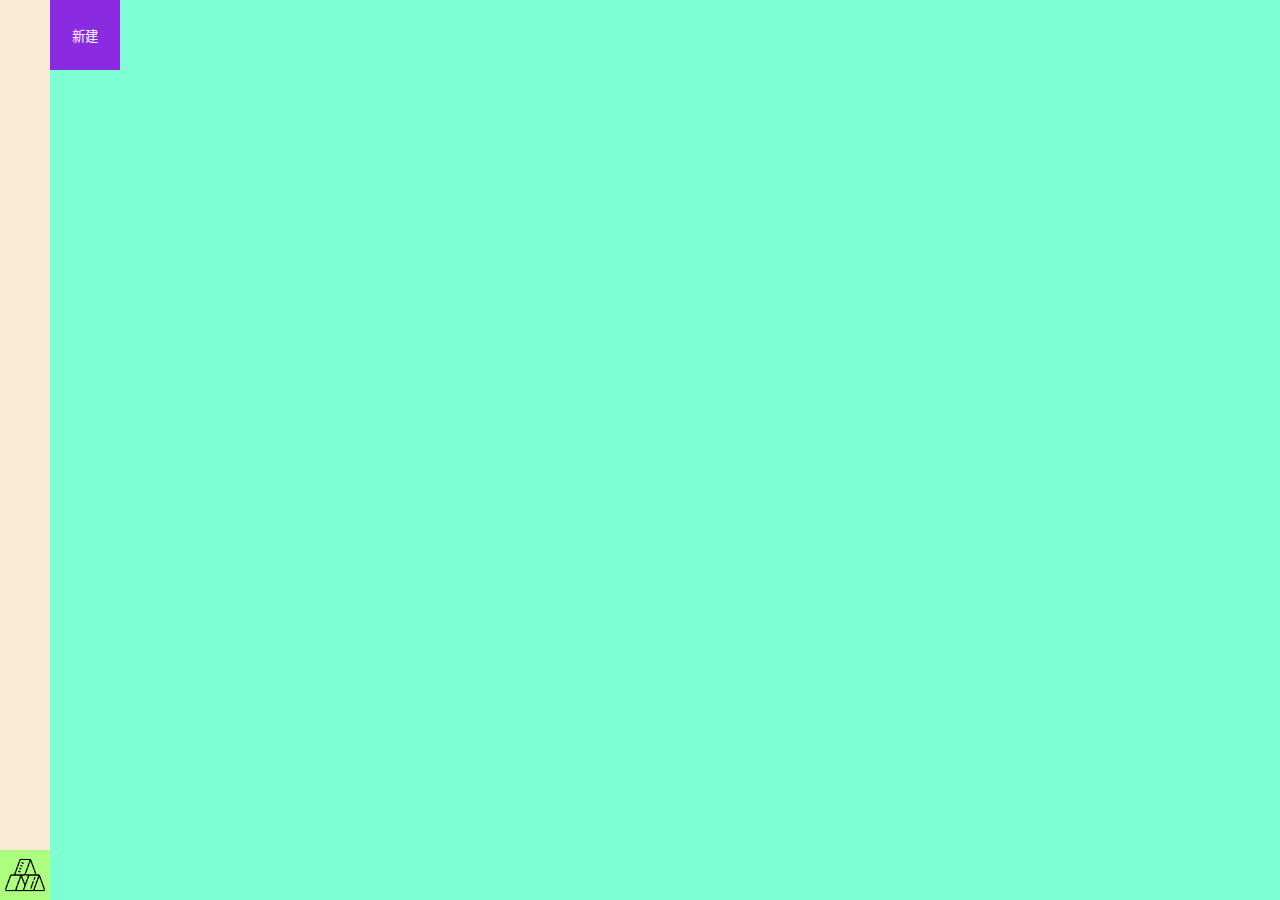
<file: frontend/index.html>
<!DOCTYPE html>
<html lang="zh-CN">
    <head>
        <meta charset="UTF-8">
        <meta name="viewport" content="width=device-width, initial-scale=1.0">
        <title>Music Editor</title>
        <link rel="stylesheet" href="styles.css">
    </head>
    <body>
        <div id="background">
            <div id="sidebar">
                <div class="menu">
                    <div class="menu-head">
                        <img src="icon1.png" alt="menu" class="menu-head-icon">
                    </div>
                    <div class="menu-item">
                        <img src="icon1.png" alt="login" class="menu-icon">
                    </div>
                    <div class="menu-item">
                        <img src="icon1.png" alt="edit" class="menu-icon">
                    </div>
                    <div class="menu-item">
                        <img src="icon1.png" alt="gallery" class="menu-icon">
                    </div>
                </div>
            </div>
            <div id="content">
                <button id="new-music-button">新建</button>
                <!-- <div id="track-editor">
                </div>
                <button id="add-track-button">+</button>
                <button id="play-button">播放</button> -->
            </div>
        </div>
        <script src="index_script.js"></script>
        <!-- <script src="bundle.js"></script> -->
    </body>
</html>
</file>
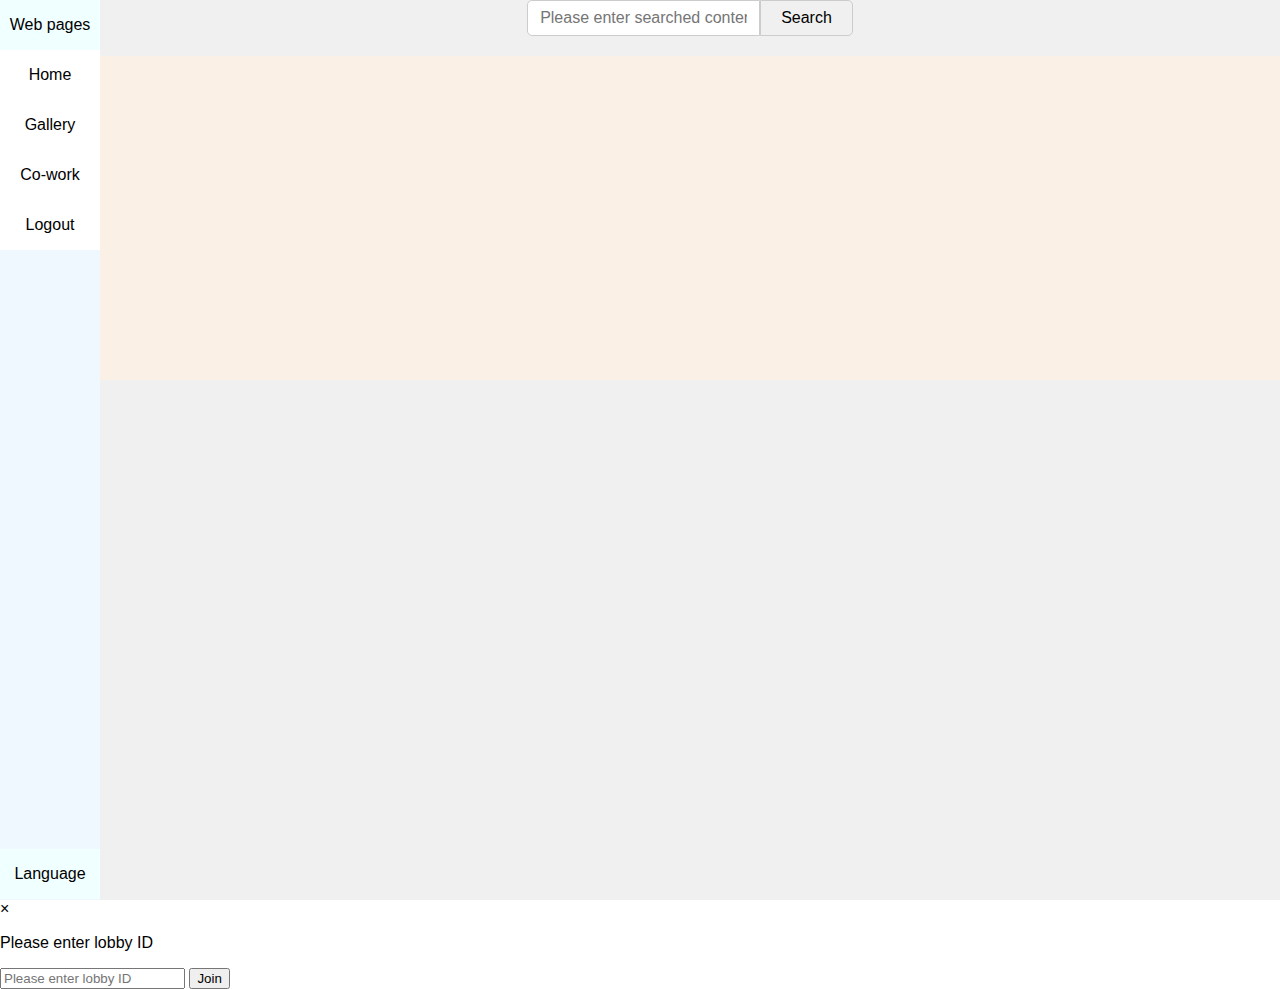
<file: frontend/gallery.html>
<!DOCTYPE html>
<html lang="en">
    <head>
        <meta charset="UTF-8">
        <meta name="viewport" content="width=device-width, initial-scale=1.0">
        <title>Online Music Editor - Gallery</title>
        <link rel="stylesheet" href="gallery.css">
    </head>
    <body>
        <div id="background">
            <div id="sidebar">
                <div class="menu">
                    <div class="menu-item" id="web-menu">
                        <div class="submenu-head centering" id="web-pages"> </div>
                        <div class="submenu">
                            <div class="submenu-item button" id="home"> </div>
                            <div class="submenu-item button" id="gallery"> </div>
                            <div class="submenu-item button" id="cowork"> </div>
                            <div class="submenu-item button" id="switch-account"> </div>
                        </div>
                    </div>
                    <div class="menu-item" id="web-menu">
                        <div class="submenu-head centering" id="language"> </div>
                        <div class="submenu">
                            <div class="submenu-item button" id="en"> </div>
                            <div class="submenu-item button" id="zh"> </div>
                        </div>
                    </div>
                </div>
            </div>
            <div id="content">
                <div class="search-bar">
                    <input type="text" id="search-input" placeholder=" ">
                    <button id="search-button"> </button>
                </div>
                <div class="works">
                </div>
            </div>
        </div>
        <div class="cowork-modal">
            <div class="cowork-modal-content">
                <span class="close">&times;</span>
                <p id="enter-cowork-id"> </p>
                <input type="text" id="cowork-id" placeholder=" ">
                <button id="join-button"> </button>
            </div>
        </div>
        <link rel="stylesheet" href="lib/swiper-bundle.min.css" />
        <script type="module" src="lib/swiper-bundle.min.js"></script>        
        <script type="module" src="gallery_sidebar.js"></script>
        <script type="module" src="gallery_content.js"></script>
    </body>
</html>
</file>
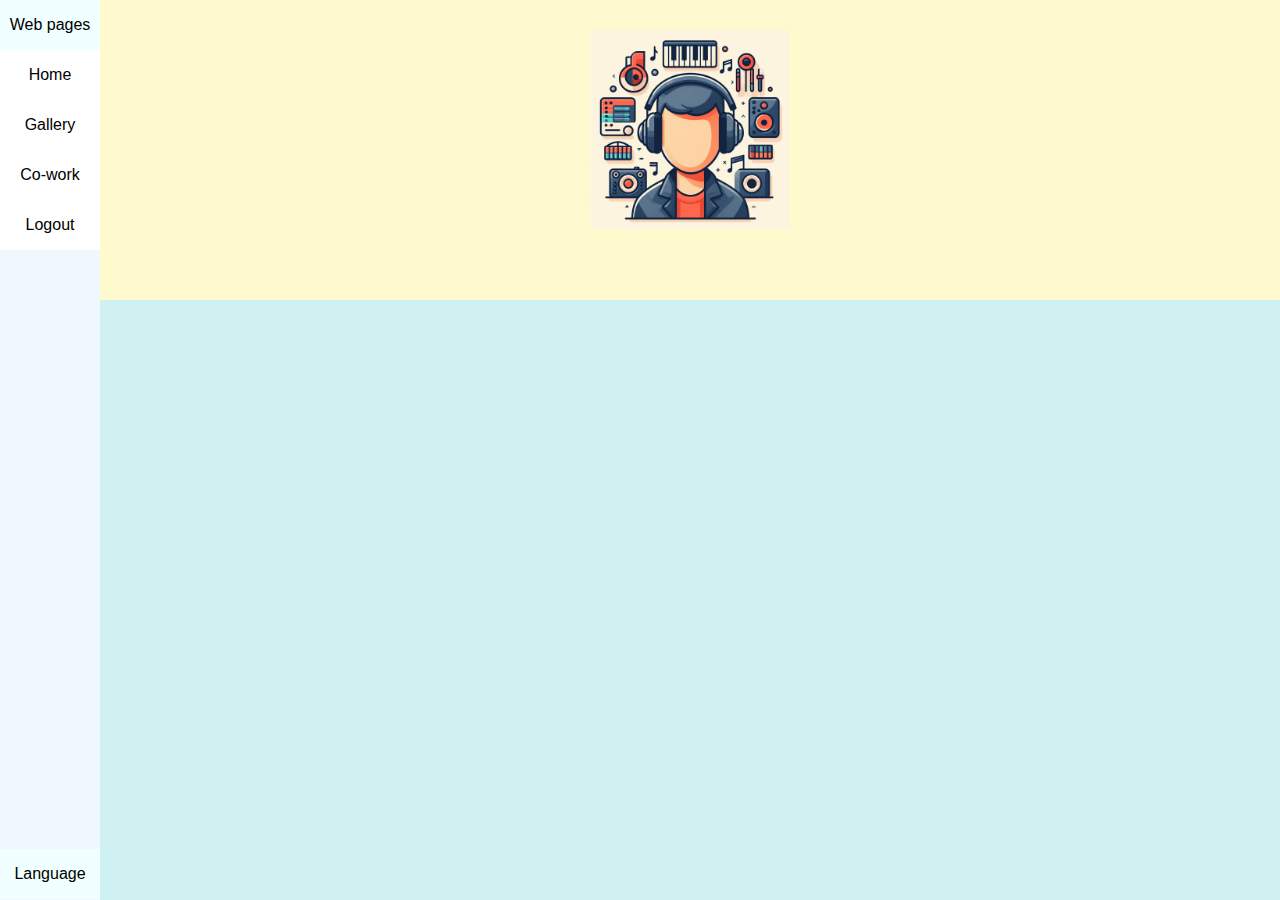
<file: frontend/home.html>
<!DOCTYPE html>
<html lang="en">
    <head>
        <meta charset="UTF-8">
        <meta name="viewport" content="width=device-width, initial-scale=1.0">
        <title>Online Music Editor - Home</title>
        <link rel="stylesheet" href="home.css">
    </head>
    <body>
        <div id="background">
            <div id="sidebar">
                <div class="menu">
                    <div class="menu-item" id="web-menu">
                        <div class="submenu-head centering" id="web-pages"> </div>
                        <div class="submenu">
                            <div class="submenu-item button" id="home"> </div>
                            <div class="submenu-item button" id="gallery"> </div>
                            <div class="submenu-item button" id="cowork"> </div>
                            <div class="submenu-item button" id="switch-account"> </div>
                        </div>
                    </div>
                    <div class="menu-item" id="web-menu">
                        <div class="submenu-head centering" id="language"> </div>
                        <div class="submenu">
                            <div class="submenu-item button" id="en"> </div>
                            <div class="submenu-item button" id="zh"> </div>
                        </div>
                    </div>
                </div>
            </div>
            <div id="content">
                <div class="profile">
                    <img src="resource/image/default_profile.jpg" alt="Avatar">
                    <h2 id="user-name"> </h2>
                </div>
                <div class="works">
                </div>
            </div>
        </div>
        <div class="cowork-modal">
            <div class="cowork-modal-content">
                <span class="close">&times;</span>
                <p id="enter-cowork-id"> </p>
                <input type="text" id="cowork-id" placeholder=" ">
                <button id="join-button"> </button>
            </div>
        </div>
        <script type="module" src="home_sidebar.js"></script>
        <script type="module" src="home_content.js"></script>
    </body>
</html>
</file>
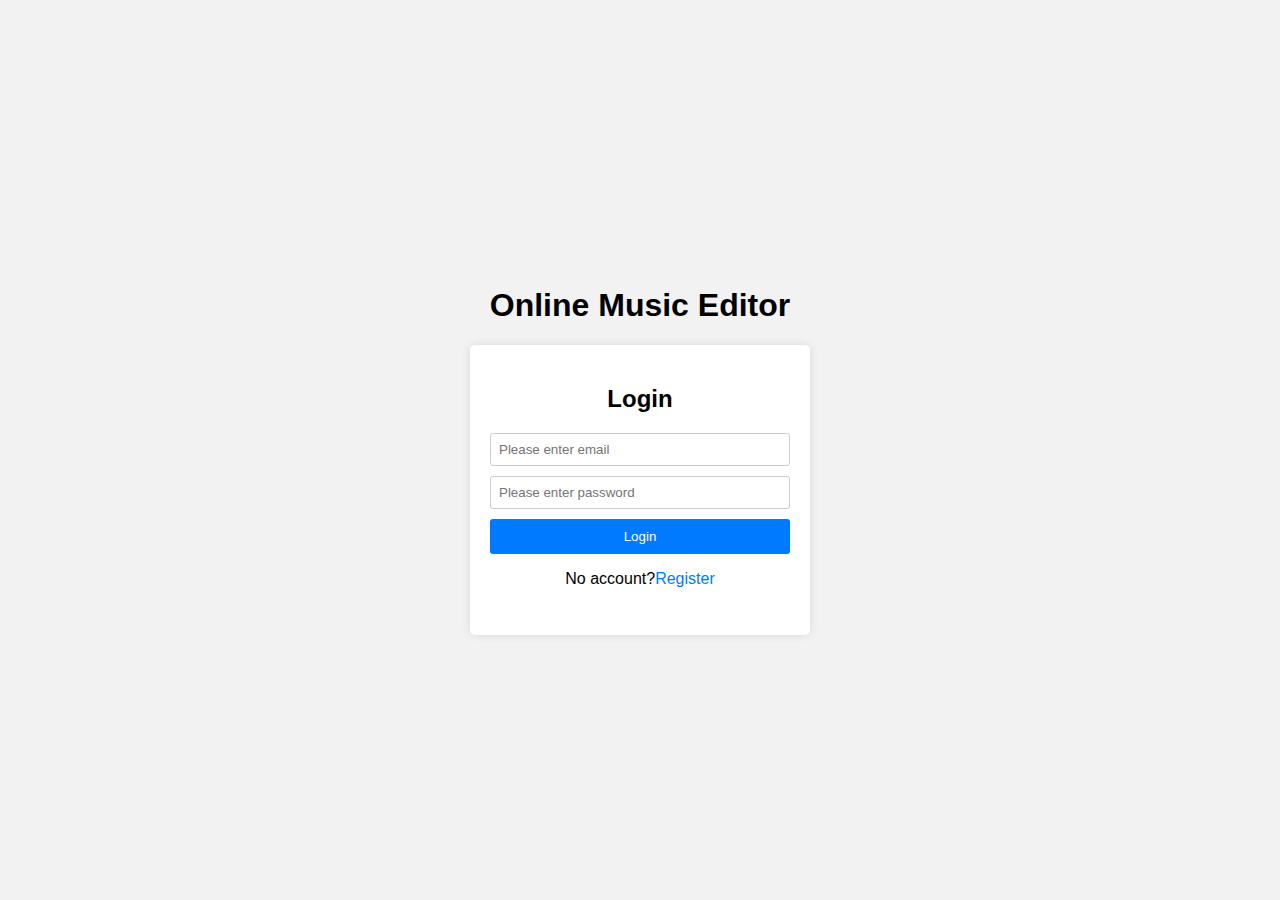
<file: frontend/login.html>
<!DOCTYPE html>
<html lang="en">
    <head>
        <meta charset="UTF-8">
        <meta name="viewport" content="width=device-width, initial-scale=1.0">
        <title>Online Music Editor - Login</title>
        <link rel="stylesheet" href="login.css">
    </head>
    <body>
        <h1 id="header"> </h1>
        <div class="login-container">
            <h2 id="login-header"> </h2>
            <form method="POST">
                <div class="form-group">
                    <input type="email" id="email" name="email" placeholder=" " required>
                </div>
                <div class="form-group">
                    <input type="password" id="password" name="password" placeholder=" " required>
                </div>
                <button type="submit" id="login-button"> </button>
            </form>
            <p id="no-account"> <a id="register-link"> </a></p>
        </div>
        <script type="module" src="login.js"></script>
    </body>
</html>
</file>
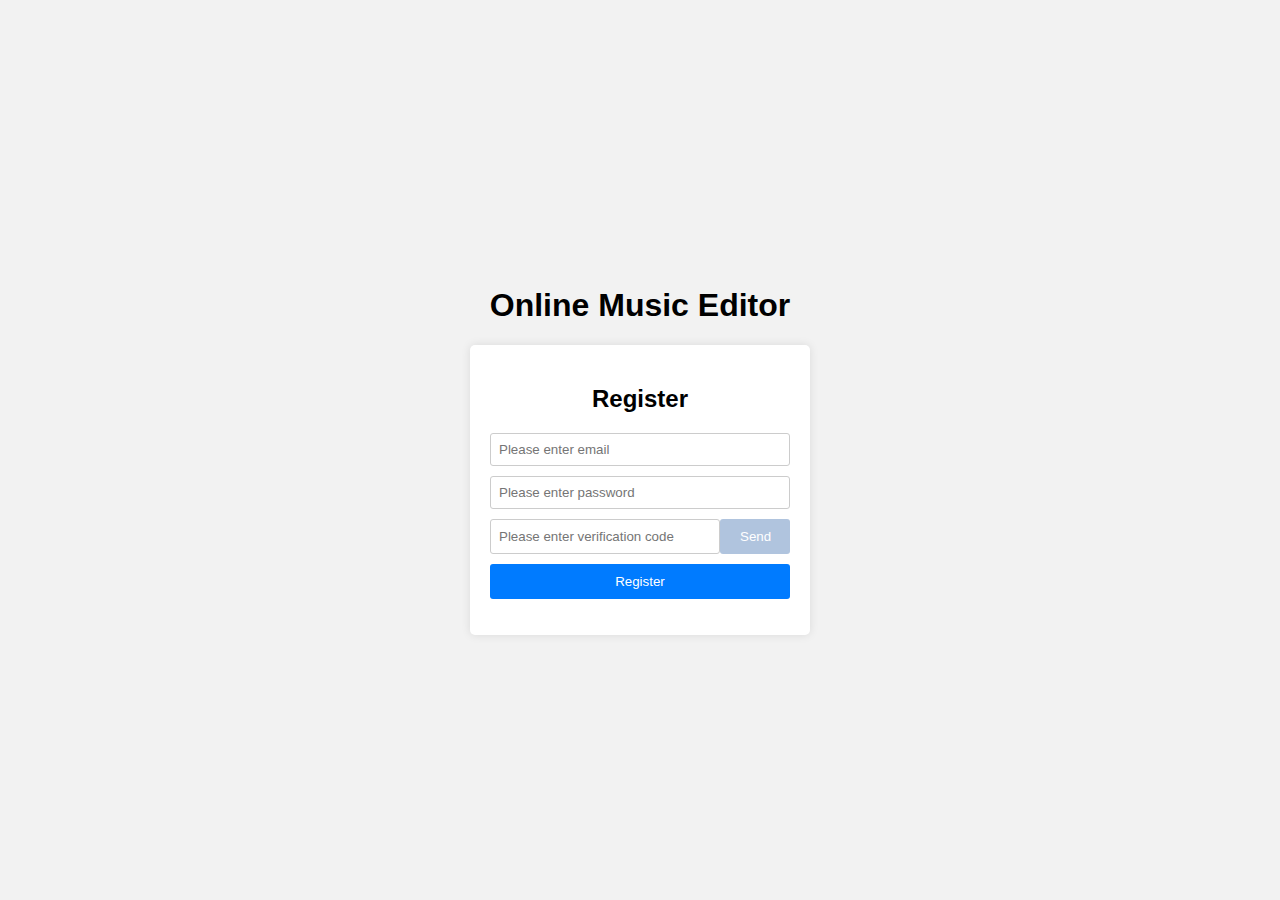
<file: frontend/register.html>
<!DOCTYPE html>
<html lang="en">
<head>
    <meta charset="UTF-8">
    <meta name="viewport" content="width=device-width, initial-scale=1.0">
    <title>Online Music Editor - Register</title>
    <link rel="stylesheet" href="register.css">
</head>
<body>
    <h1 id="header"> </h1>
    <div class="register-container">
        <h2 id="register-header"> </h2>
        <div class="form-group">
            <input type="email" id="email" name="email" placeholder=" " required>
        </div>
        <div class="form-group">
            <input type="password" id="password" name="password" placeholder=" " required>
        </div>
        <div class="form-group">
            <input type="code" id="verification-code" name="verification-code" placeholder=" " required>
            <button id="send-code-btn"> </button>
        </div>
        <button id="register-btn"> </button>
    </div>
    <script type="module" src="register.js"></script>
</body>
</html>
</file>
<file: frontend/styles.css>
body, html {
    margin: 0;
    padding: 0;
    height: 100%;
    font-family: Arial, sans-serif;
}

#background {
    display: flex;
    width: 100%;
    height: 100%;
    background-color: azure;
}

#sidebar {
    width: 50px;
    background-color: antiquewhite;
}

#content {
    flex: 1;
    overflow: auto;
    background-color: aquamarine;
    z-index: 0;
}

.menu {
    position: absolute;
    left: 0;
    bottom: 0;
    width: 50px;
    height: 50px;
    background-color: #007bff;
    transition: height 0.3s ease;
}

.menu:hover {
    height: 190px;
}

.menu-head {
    position: absolute;
    left: 0;
    bottom: 0;
    width: 50px;
    height: 50px;
    z-index: 2;
    background-color: rgb(172, 255, 127);
}

.menu-item {
    position: absolute;
    left: 5px;
    bottom: 5px;
    width: 40px;
    height: 40px;
    z-index: 1;
    background-color: coral;
}

.menu-head-icon {
    position: absolute;
    left: 5px;
    top: 5px;
    width: 40px;
    height: 40px;
}

.menu-icon {
    width: 40px;
    height: 40px;
}

.track-editor {
    position: relative;
    width: 100%;
    overflow: auto;
    background-color: cadetblue;
    z-index: 1;
}

#new-music-button {
    position: relative;
    top: 0;
    width: 70px;
    height: 70px;
    background-color:blueviolet;
    color: #fff;
    border: none;
    cursor: pointer;
    z-index: 2;
}

.add-track-button {
    position: relative;
    top: 0;
    width: 70px;
    height: 70px;
    background-color: #3498db;
    color: #fff;
    border: none;
    cursor: pointer;
    z-index: 2;
}

.play-button {
    position: relative;
    top: 0;
    width: 70px;
    height: 70px;
    background-color: crimson;
    color: #fff;
    border: none;
    cursor: pointer;
    z-index: 2;
}

.track-container {
    position: relative;
    width: 100%;
    background-color: darkslategray;
    border-bottom: 1px solid #ddd;
}

.track {
    display: flex;
    position: relative;
    width: calc(100% - 90px);
    height: 90px;
    background-color: #f0f0f0;
    margin: 5px 0; /* 添加音轨之间的间距 */
}

.close-button {
    position: absolute;
    top: 5px;
    right: 5px;
    width: 50px;
    height: 50px;
    background-color: gray;
    color: #fff;
    border: none;
    padding: 5px 10px;
    cursor: pointer;
}

.delete-button {
    position: absolute;
    top: 5px;
    right: 5px;
    width: 50px;
    height: 50px;
    background-color: gray;
    color: #fff;
    border: none;
    padding: 5px 10px;
    cursor: pointer;
}

.beat {
    display: flex;
    flex-direction: column;
    width: 30px;
    height: 70px;
    background-color: #fff;
    border: 1px solid black;
}

.note {
    display: flex;
    width: 30px;
    height: 5px;
    background-color: aliceblue;
    border: 1px solid gray;
}
</file>
<file: frontend/gallery.css>
body, html {
    margin: 0;
    padding: 0;
    height: 100%;
    font-family: Arial, sans-serif;
}

.button {
    display: flex;
    justify-content: center; /* 水平居中 */
    align-items: center; /* 垂直居中 */
    --hover-brightness: 90%;
    --active-brightness: 80%;
}

.button:hover {
    filter: brightness(var(--hover-brightness));
}

.button:active {
    filter: brightness(var(--active-brightness));
}

.centering {
    display: flex;
    justify-content: center; /* 水平居中 */
    align-items: center; /* 垂直居中 */
}

.hoverable {
    --hover-brightness: 90%;
}

.hoverable:hover {
    filter: brightness(var(--hover-brightness));
}

#background {
    display: grid;
    grid-template-columns: 100px auto;
    width: 100%;
    height: 100%;
    background-color: azure;
}

#sidebar {
    width: 100px;
    height: 100%;
    background-color: antiquewhite;
}

#content {
    flex: 1;
    /* display: flex; */
    flex-direction: column;
    overflow: auto;
    background-color:#f0f0f0;
    z-index: 0;
}

.menu {
    display: flex;
    height: 100%;
    background-color: aliceblue;
    flex-direction: column;
}

.menu-item {
    position: relative;
}

.submenu-head {
    height: 50px;
    background-color: azure;
}

.submenu {
    height: 0px;
    background-color: aliceblue;
    transition: height 0.6s ease;
    overflow: hidden;
}

.submenu-item {
    background-color: #fff;
    height: 50px;
}

/* Styles for search bar */
.search-bar {
    display: flex;
    align-items: center;
    justify-content: center;
    margin-bottom: 20px;
}

/* Styles for search input */
#search-input {
    padding: 8px 12px;
    font-size: 16px;
    border: 1px solid #ccc;
    border-radius: 5px 0 0 5px;
    outline: none;
}

/* Styles for search button */
#search-button {
    padding: 8px 20px;
    font-size: 16px;
    border: 1px solid #ccc;
    border-radius: 0 5px 5px 0;
    background-color: #f0f0f0;
    cursor: pointer;
    outline: none;
}

/* Styles for search button hover state */
#search-button:hover {
    background-color: #e0e0e0;
}

/* Styles for scrolling board */
.scrolling-board {
    
    display: flex;
    flex-direction: column;
    align-items: center;
    justify-content: center;
    height: 300px;
    background-color: lemonchiffon;
    box-sizing: border-box; /* Ensure padding and border are included in the height */
    /* display: flex;
    height: 300px;
    justify-content: center;
    align-items: center;
    overflow-x: auto;
    white-space: nowrap;
    margin-bottom: 20px;
    background-color: aqua; */
}

.swiper-button-prev {
    position: absolute;
    left: 50px;
    bottom: 50px;
    width: 30px;
    height: 30px;
    background-color: beige;
}

.swiper-button-next {
    width: 30;
    height: 30;
    background-color: beige;
}

.swiper-container {
    position: relative;
    width: 500px;
    height: 300px;
    border: 1px solid #ccc;
    /* padding: 10px; */
    overflow: hidden;
}

.swiper-wrapper {

}

/* Position the next button at the top right */
.swiper-button-next {
    top: 10px;
    right: 10px;
    left: auto;
    transform: none;
}

/* Position the prev button at the top left */
.swiper-button-prev {
    top: 10px;
    left: 10px;
    right: auto;
    transform: none;
}

/* Make all slides translucent */
.swiper-slide {
    display: flex;
    background-color: darkkhaki;
    justify-content: center;
    align-items: center;
    opacity: 0.5;
    transition: 0.5s ease; /* Ensure a smooth transition */
}

/* Override the opacity for the active slide to make it fully opaque */
.swiper-slide-active {
    opacity: 1;
}
  
.swiper-container-horizontal > .swiper-wrapper {
    display: flex;
}

.scrolling-board::-webkit-scrollbar {
    width: 0; /* Hide scrollbar */
}

.swiper-container::-webkit-scrollbar {
    width: 0; /* Hide scrollbar */
}

.swiper-wrapper::-webkit-scrollbar {
    width: 0; /* Hide scrollbar */
}

/* Styles for image container
.work-container {
    width: 200px;
    height: 200px;
    display: inline-block;
    background-color: aqua;
    margin-right: 10px;
} */

.works {
    /* flex: 1; */
    /* flex-grow: 1; */
    /* min-height: calc(100% - 300px - 20px); */
    min-height: calc(100% - 500px - 36px - 20px - 20px);
    padding: 10px; /* 设置作品区域的内边距 */
    background-color: linen;
    display: flex;
    flex-wrap: wrap;
    justify-content: flex-start; /* 从左向右排列 */
    align-content: flex-start; /* 从上向下排列 */
    box-sizing: border-box; /* Ensure padding and border are included in the height */
}

.work {
    width: calc(20% - 20px); /* 每行5个作品，减去间距 */
    height: 200px; /* 作品高度 */
    margin: 10px; /* 设置作品之间的间距 */
    background-color: lightblue;
}
</file>
<file: frontend/home.css>
body, html {
    margin: 0;
    padding: 0;
    height: 100%;
    font-family: Arial, sans-serif;
}

.button {
    display: flex;
    justify-content: center; /* 水平居中 */
    align-items: center; /* 垂直居中 */
    --hover-brightness: 90%;
    --active-brightness: 80%;
}

.button:hover {
    filter: brightness(var(--hover-brightness));
}

.button:active {
    filter: brightness(var(--active-brightness));
}

.centering {
    display: flex;
    justify-content: center; /* 水平居中 */
    align-items: center; /* 垂直居中 */
}

.hoverable {
    --hover-brightness: 90%;
}

.hoverable:hover {
    filter: brightness(var(--hover-brightness));
}

#background {
    display: grid;
    grid-template-columns: 100px auto;
    width: 100%;
    height: 100%;
    background-color: azure;
}

#sidebar {
    width: 100px;
    height: 100%;
    background-color: antiquewhite;
}

#content {
    flex: 1;
    overflow: auto;
    background-color:#f0f0f0;
    z-index: 0;
}

.menu {
    display: flex;
    height: 100%;
    background-color: aliceblue;
    flex-direction: column;
}

.menu-item {
    position: relative;
}

.submenu-head {
    height: 50px;
    background-color: azure;
}

.submenu {
    height: 0px;
    background-color: aliceblue;
    transition: height 0.6s ease;
    overflow: hidden;
}

.submenu-item {
    background-color: #fff;
    height: 50px;
}

.profile {
    display: flex;
    flex-direction: column;
    align-items: center;
    justify-content: center;
    height: 300px;
    background-color: lemonchiffon;
}

.profile img {
    width: 200px; /* 设置宽度为 100 像素 */
    height: 200px; /* 设置高度为 100 像素 */
}

.works {
    min-height: calc(100% - 300px - 20px); /* 设置works区域的最小高度为剩余空间的高度 */
    padding: 10px; /* 设置作品区域的内边距 */
    background-color: rgb(208, 241, 241);
    display: flex;
    flex-wrap: wrap;
    justify-content: flex-start; /* 从左向右排列 */
    align-content: flex-start; /* 从上向下排列 */
}

.work {
    display: flex;
    flex-direction: column;
    width: calc(20% - 25px); /* 每行5个作品，减去间距 */
    height: 200px; /* 作品高度 */
    margin: 10px; /* 设置作品之间的间距 */
    justify-content: center; /* 水平居中 */
    align-items: center; /* 垂直居中 */
    background-color: rgb(168, 213, 168);
    border-radius: 10px;
    border: 3px solid rgb(113, 152, 113);
    opacity: 0;
    transform: translateY(100px);
}

.work:hover {
    background-color: darkseagreen;
}

@keyframes bounceUp {
    0% {
        opacity: 1;
        transform: translateY(100px);
    }
    40% {
        opacity: 1;
        transform: translateY(-20px);
    }
    60% {
        opacity: 1;
        transform: translateY(10px);
    }
    80% {
        opacity: 1;
        transform: translateY(-5px);
    }
    100% {
        opacity: 1;
        transform: translateY(0);
    }
}

.new-work {
    display: flex;
    flex-direction: column;
    width: calc(20% - 20px); /* 每行5个作品，减去间距 */
    height: 200px; /* 作品高度 */
    margin: 10px; /* 设置作品之间的间距 */
    justify-content: center; /* 水平居中 */
    align-items: center; /* 垂直居中 */
    background-color: rgb(226, 213, 139);
    border-radius: 10px;
    border: 3px solid rgb(239, 215, 82);
    opacity: 0;
    transform: translateY(100px);
}

.new-work:hover {
    background-color: rgb(225, 208, 112);
}

.cowork-modal {
    display: none;
    position: fixed;
    z-index: 1;
    left: 0;
    top: 0;
    width: 100%;
    height: 100%;
    overflow: auto;
    background-color: rgba(0,0,0,0.4);
}
  
.cowork-modal-content {
    background-color: #fefefe;
    margin: 15% auto;
    padding: 20px;
    border: 1px solid #888;
    width: 250px;
}
  
.close {
    color: #aaaaaa;
    float: right;
    font-size: 28px;
    font-weight: bold;
}
  
.close:hover,
.close:focus {
    color: #000;
    text-decoration: none;
    cursor: pointer;
}
</file>
<file: frontend/login.css>
body {
    font-family: Arial, sans-serif;
    display: flex;
    flex-direction: column;
    justify-content: center;
    align-items: center;
    height: 100vh;
    margin: 0;
    background-color: #f2f2f2;
}

.login-container {
    width: 300px;
    height: 250px;
    background-color: #fff;
    padding: 20px;
    border-radius: 5px;
    box-shadow: 0 0 10px rgba(0, 0, 0, 0.1);
}

h2 {
    text-align: center;
}

p {
    text-align: center;
}

form {
    display: flex;
    flex-direction: column;
}

.form-group {
    display: flex;
    flex-direction: row;
    margin-bottom: 10px;
}

label {
    display: block;
    margin-bottom: 5px;
}

input[type="email"],
input[type="password"] {
    width: 100%;
    padding: 8px;
    border: 1px solid #ccc;
    border-radius: 3px;
}

button {
    padding: 10px 20px;
    background-color: #007bff;
    color: #fff;
    border: none;
    border-radius: 3px;
    cursor: pointer;
}

button:hover {
    filter: brightness(90%);
}

a {
    color: #007bff;
    text-decoration: none;
}

a:hover {
    text-decoration: underline;
}
</file>
<file: frontend/register.css>
body {
    font-family: Arial, sans-serif;
    display: flex;
    flex-direction: column;
    justify-content: center;
    align-items: center;
    height: 100vh;
    margin: 0;
    background-color: #f2f2f2;
}

.register-container {
    width: 300px;
    height: 250px;
    display: flex;
    flex-direction: column;
    background-color: #fff;
    padding: 20px;
    border-radius: 5px;
    box-shadow: 0 0 10px rgba(0, 0, 0, 0.1);
}

h2 {
    text-align: center;
}

p {
    text-align: center;
}

.form-group {
    display: flex;
    flex-direction: row;
    margin-bottom: 10px;
}

label {
    display: block;
    margin-bottom: 5px;
}

input[type="email"],
input[type="password"] {
    width: 100%;
    padding: 8px;
    border: 1px solid #ccc;
    border-radius: 3px;
}

input[type="code"] {
    width: calc(100% - 70px);
    padding: 8px;
    border: 1px solid #ccc;
    border-radius: 3px;
}

button[id="register-btn"] {
    padding: 10px 20px;
    background-color: #007bff;
    color: #fff;
    border: none;
    border-radius: 3px;
    cursor: pointer;
}

button[id="send-code-btn"] {
    width: 70px;
    padding: 10px 20px;
    background-color:lightsteelblue;
    color: #fff;
    border: none;
    border-radius: 3px;
    cursor: pointer;
}

button:hover {
    /* background-color: #0056b3; */
    filter: brightness(90%);
}
</file>
